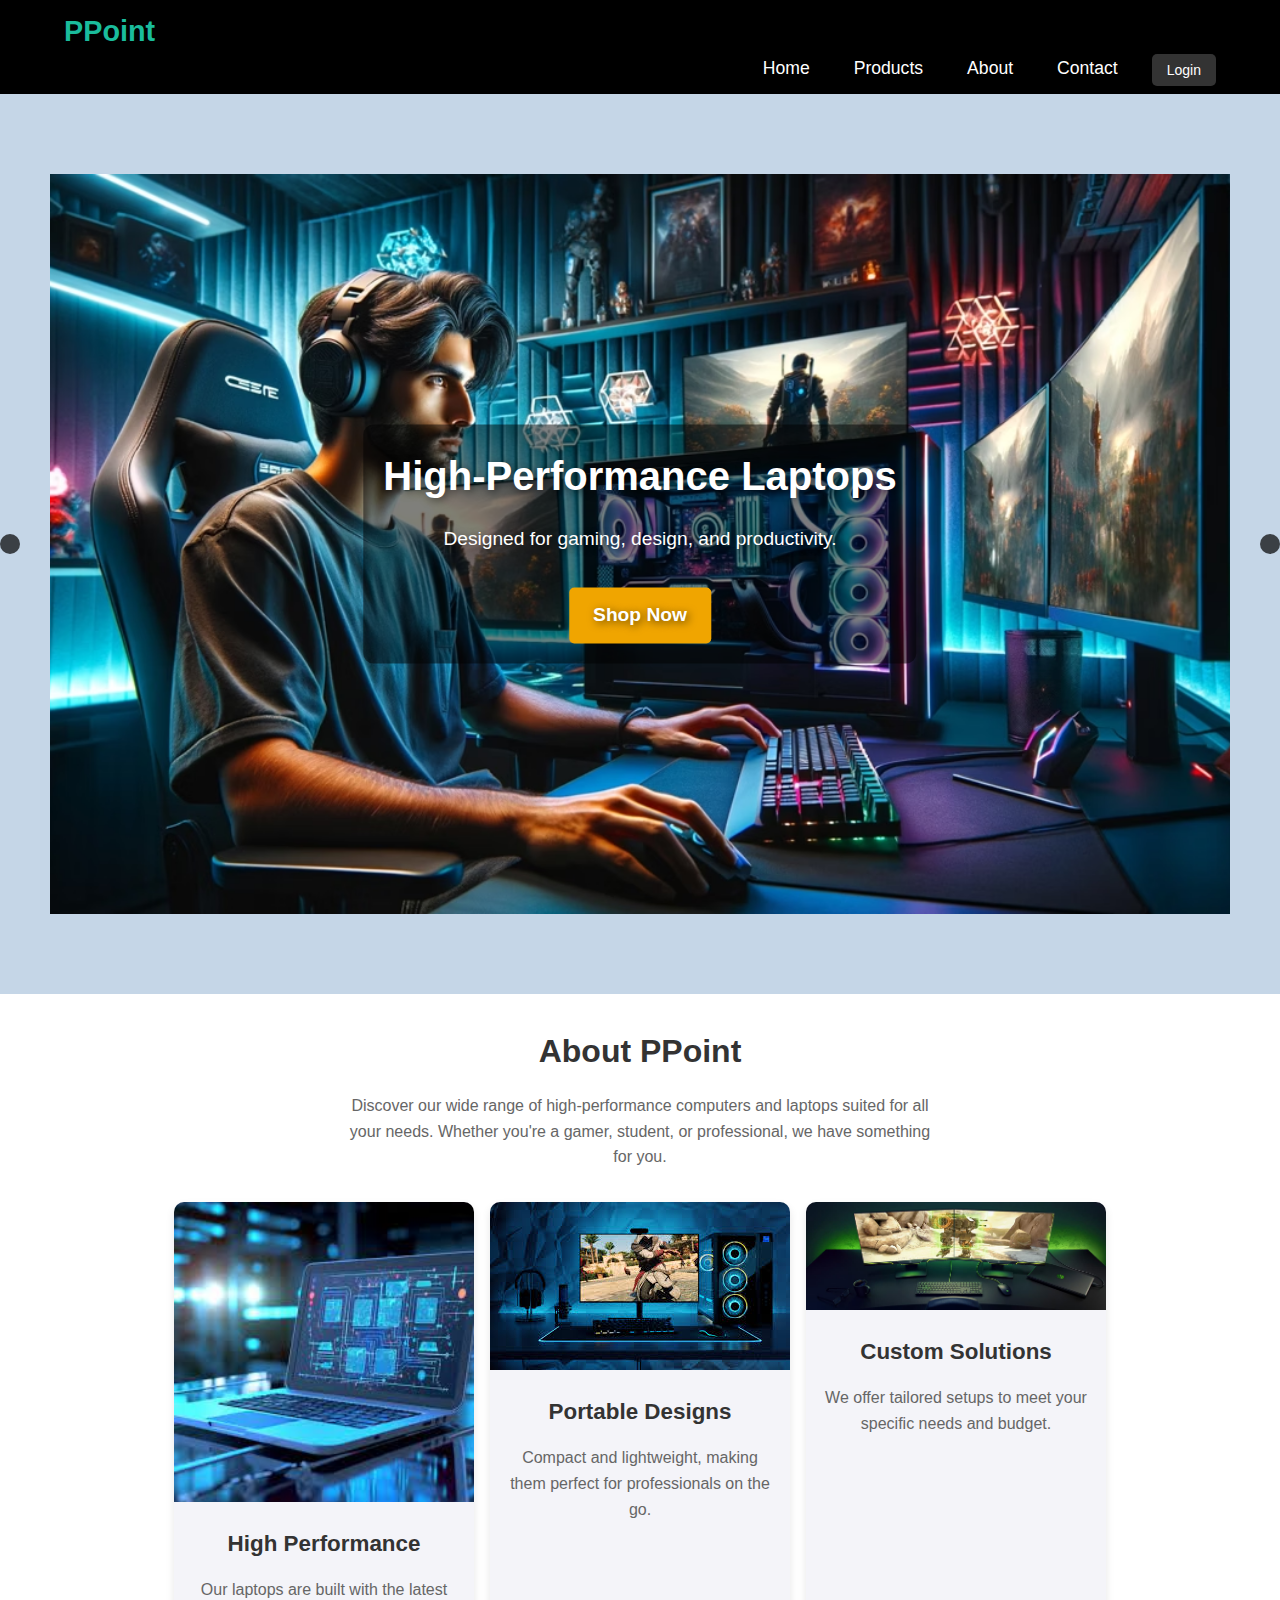
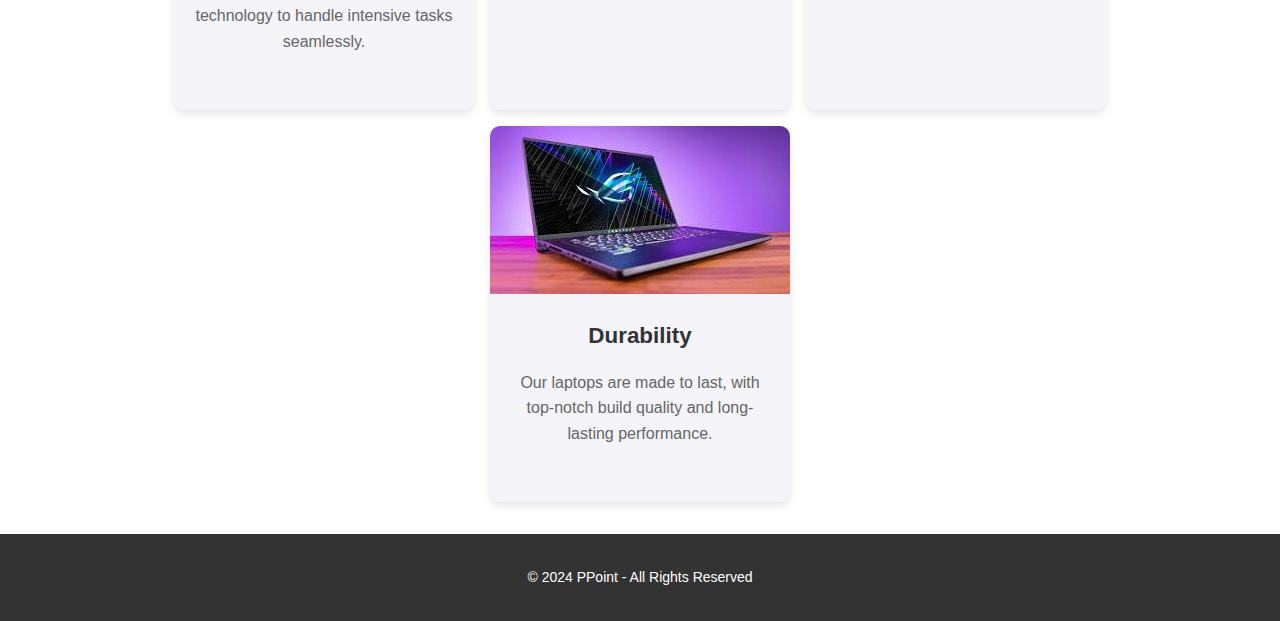
<file: onlinestore/index.html>
<!DOCTYPE html>
<html lang="en">
<head>
  <meta charset="UTF-8">
  <meta name="viewport" content="width=device-width, initial-scale=1.0">
  <title>PPoint - Computer and Laptop Shop</title>
  <link rel="stylesheet" href="style.css">
  <link rel="stylesheet" href="https://cdnjs.cloudflare.com/ajax/libs/font-awesome/6.0.0-beta3/css/all.min.css" integrity="sha384-k6RqeWeci5ZR/Lv4MR0sA0FfDOMId5s48O4M8/rT6w9LlW2z8xU4GhyoJlZsI/P" crossorigin="anonymous">
</head>
<body>
  <!-- Header -->
  <header class="header">
    <div class="container">
      <h1 class="logo">PPoint</h1>
      <nav>
        <ul class="nav-links">
          <li><a href="index.html">Home</a></li>
          <li><a href="products.html">Products</a></li>
          <li><a href="about.html">About</a></li>
          <li><a href="contact.html">Contact</a></li>
          <li><button class="login-btn">Login</button></li>
        </ul>
        <div class="hamburger">
          <i class="fas fa-bars"></i>
        </div>
      </nav>
    </div>
  </header>

  <!-- Hero Section with Slider -->
  <section class="hero">
    <div class="slider">
      <div class="slide active">
        <img src="images/computer4.avif" alt="High-Performance Laptop">
        <div class="caption">
          <h2>High-Performance Laptops</h2>
          <p>Designed for gaming, design, and productivity.</p>
          <a href="products.html" class="cta-btn">Shop Now</a>
        </div>
      </div>
      <div class="slide">
        <img src="images/computer4.avif" alt="Business Laptop">
        <div class="caption">
          <h2>Portable Designs</h2>
          <p>Lightweight and portable for professionals on the go.</p>
          <a href="products.html" class="cta-btn">Shop Now</a>
        </div>
      </div>
      <div class="slide">
        <img src="images/computer4.avif" alt="Gaming Laptop">
        <div class="caption">
          <h2>Gaming Laptops</h2>
          <p>High-end graphics and performance for serious gamers.</p>
          <a href="products.html" class="cta-btn">Shop Now</a>
        </div>
      </div>
    </div>
    <div class="slider-controls">
      <button class="prev-btn"><i class="fas fa-chevron-left"></i></button>
      <button class="next-btn"><i class="fas fa-chevron-right"></i></button>
    </div>
  </section>

  <!-- About Section -->
  <section class="about">
    <div class="container">
      <h2>About PPoint</h2>
      <p>Discover our wide range of high-performance computers and laptops suited for all your needs. Whether you're a gamer, student, or professional, we have something for you.</p>
      <div class="about-cards">
        <div class="card">
          <img src="images/computer1.jpg" alt="Laptop 1">
          <h3>High Performance</h3>
          <p>Our laptops are built with the latest technology to handle intensive tasks seamlessly.</p>
        </div>
        <div class="card">
          <img src="images/computer2.jpg" alt="Laptop 2">
          <h3>Portable Designs</h3>
          <p>Compact and lightweight, making them perfect for professionals on the go.</p>
        </div>
        <div class="card">
          <img src="images/computer3.jpg" alt="Laptop 3">
          <h3>Custom Solutions</h3>
          <p>We offer tailored setups to meet your specific needs and budget.</p>
        </div>
        <div class="card">
          <img src="images/laptop5.jpg" alt="Laptop 4">
          <h3>Durability</h3>
          <p>Our laptops are made to last, with top-notch build quality and long-lasting performance.</p>
        </div>
      </div>
    </div>
  </section>

  <!-- Product Modal -->
  <div id="productModal" class="modal">
    <div class="modal-content">
      <span class="close">&times;</span>
      <h2 id="modalTitle"></h2>
      <img id="modalImage" alt="Product Image">
      <p id="modalDescription"></p>
      <p><strong>Price:</strong> <span id="modalPrice"></span></p>
      <button class="buy-now-btn">Buy Now</button>
    </div>
  </div>

  <!-- Footer -->
  <footer>
    <div class="container">
      <p>&copy; 2024 PPoint - All Rights Reserved</p>
      <ul class="social-links">
        <li><a href="#"><i class="fab fa-facebook"></i></a></li>
        <li><a href="#"><i class="fab fa-twitter"></i></a></li>
        <li><a href="#"><i class="fab fa-instagram"></i></a></li>
        <li><a href="#"><i class="fab fa-linkedin"></i></a></li>
      </ul>
    </div>
  </footer>

  <!-- Scripts -->
  <script src="script.js"></script>
</body>
</html>
</file>
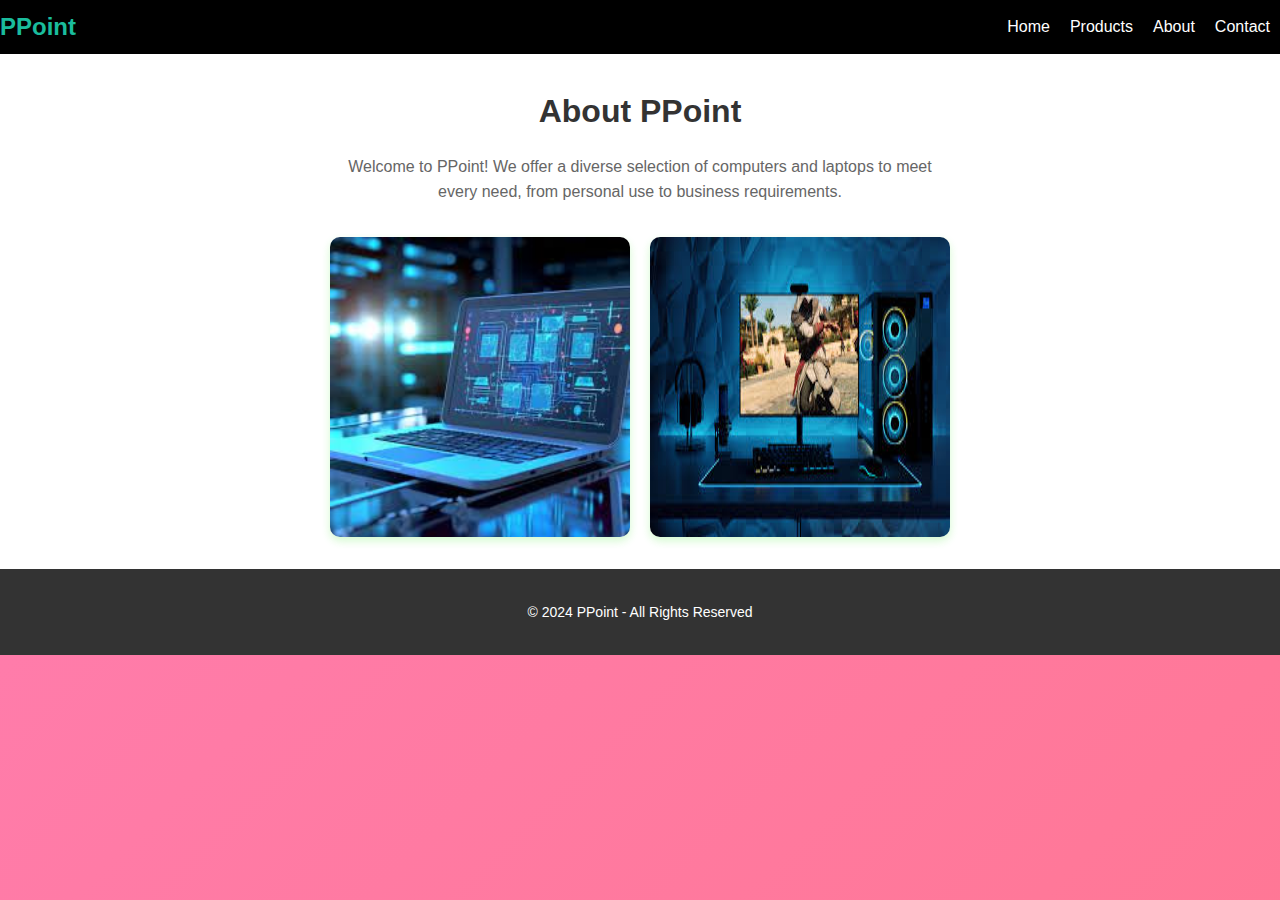
<file: onlinestore/about.html>
<!DOCTYPE html>
<html lang="en">
<head>
  <meta charset="UTF-8">
  <meta name="viewport" content="width=device-width, initial-scale=1.0">
  <title>About PPoint</title>
  <link rel="stylesheet" href="style.css">
</head>
<body>
  <header>
    <h1 class="logo">PPoint</h1>
    <nav>
      <a href="index.html">Home</a>
      <a href="products.html">Products</a>
      <a href="about.html">About</a>
      <a href="contact.html">Contact</a>
    </nav>
  </header>

  <section class="about">
    <h2>About PPoint</h2>
    <p>Welcome to PPoint! We offer a diverse selection of computers and laptops to meet every need, from personal use to business requirements.</p>
    <div class="about-images">
      <img src="images/computer1.jpg" alt="Laptop 1">
      <img src="images/computer2.jpg" alt="Laptop 2">
    </div>
  </section>

  <footer>
    <p>&copy; 2024 PPoint - All Rights Reserved</p>
  </footer>
</body>
</html>
</file>
<file: onlinestore/style.css>
/* General Reset */
* {
  margin: 0;
  padding: 0;
  box-sizing: border-box;
}

body {
  font-family: Arial, sans-serif;
  color: #333;
  background-color: #2a8b1765;
  background: linear-gradient(135deg, #ff7eb3, #ff758c, #ff677d);
  background-size: 300% 300%;
  animation: gradientBackground 6s ease infinite;
}

@keyframes gradientBackground {
  0% { background-position: 0% 50%; }
  50% { background-position: 100% 50%; }
  100% { background-position: 0% 50%; }

}

/* Header */


header nav {
  display: flex;
  align-items: center;
}

header nav a {
  margin: 0 15px;
  color: black;
  text-decoration: none;
  font-size: 16px;
}

header .login-btn {
  padding: 8px 15px;
  background-color: #333;
  color: #fff;
  border: none;
  border-radius: 5px;
  cursor: pointer;
  font-size: 14px;
}

/* Hero Section */
.hero {
  display: flex;
  align-items: center;
  padding: 80px 50px;
  background-color: #00d084;
  color: #fff;
  position: relative;
}

.hero-content {
  max-width: 50%;
}

.hero-content h2 {
  font-size: 48px;
  font-weight: bold;
  line-height: 1.2;
  margin-bottom: 15px;
}

.hero-content p {
  font-size: 18px;
  margin-bottom: 20px;
}

.cta-btn {
  display: inline-block;
  padding: 12px 30px;
  background-color: #333;
  color: #fff;
  text-decoration: none;
  border-radius: 5px;
  font-weight: bold;
  font-size: 16px;
}

.hero-image {
  position: absolute;
  right: 50px;
  top: 30px;
}

.hero-image img {
  width: 300px;
  height: auto;
  border-radius: 10px;
}

/* About Section */
.about {
  text-align: center;
  padding: 60px 50px;
  background-color: #f4f4f9;
}

.about h2 {
  font-size: 32px;
  color: #333;
  margin-bottom: 20px;
}

.about p {
  font-size: 18px;
  color: #555;
  max-width: 700px;
  margin: 0 auto 40px;
}

.about-images {
  display: flex;
  justify-content: center;
  gap: 20px;
}

.about-images img {
  width: 300px;
  height: auto;
  border-radius: 10px;
}

/* Footer */
footer {
  text-align: center;
  padding: 20px;
  background-color: #333;
  color: #fff;
  font-size: 14px;
}
/* General Styling */
body {
  font-family: Arial, sans-serif;
  background-color: #f4f4f4;
  color: #333;
  margin: 0;
  padding: 0;
}

/* About Section */
.about {
  padding: 50px;
  background-color: #f9f9f9;
  text-align: center;
}

.about h2 {
  font-size: 36px;
  margin-bottom: 20px;
  color: #333;
}

.about p {
  font-size: 18px;
  color: #555;
  max-width: 800px;
  margin: 0 auto 40px;
}

.about .about-images {
  display: flex;
  flex-wrap: wrap;
  gap: 20px;
  justify-content: center;
}

.about .about-images img {
  width: 300px;
  height: auto;
  border-radius: 10px;
  box-shadow: 0 4px 8px rgba(38, 231, 21, 0.2);
}

/* Products Section */
.products {
  padding: 50px;
  background-color: #aa3131;
  text-align: center;
}

.products h2 {
  font-size: 36px;
  margin-bottom: 20px;
  color: #802121;
}

.products p {
  font-size: 18px;
  color: #555;
  margin-bottom: 40px;
}

.products table {
  width: 100%;
  max-width: 800px;
  margin: 0 auto;
  border-collapse: collapse;
  box-shadow: 0 4px 8px rgba(0, 0, 0, 0.1);
}

.products table th, .products table td {
  padding: 15px;
  border-bottom: 1px solid #ddd;
  text-align: left;
}

.products table th {
  background-color: #16a085;
  color: #fff;
  font-weight: bold;
}

.products table td {
  color: #555;
}

/* Contact Section */
.contact {
  padding: 50px;
  background-color: #f9f9f9;
  text-align: center;
}

.contact h2 {
  font-size: 36px;
  margin-bottom: 20px;
  color: #333;
}

.contact p {
  font-size: 18px;
  color: #555;
  max-width: 800px;
  margin: 0 auto 40px;
}

.contact form {
  max-width: 600px;
  margin: 0 auto;
  display: flex;
  flex-direction: column;
  gap: 15px;
}

.contact form label {
  font-size: 16px;
  color: #333;
}

.contact form input, .contact form textarea {
  padding: 10px;
  font-size: 16px;
  border: 1px solid #ccc;
  border-radius: 5px;
  width: 100%;
}

.contact form button {
  background-color: #1abc9c;
  color: #fff;
  padding: 10px;
  font-size: 16px;
  border: none;
  cursor: pointer;
  border-radius: 5px;
}

.contact form button:hover {
  background-color: #16a085;
}

/* Footer */
footer {
  background-color: #222;
  color: #fff;
  text-align: center;
  padding: 20px;
  font-size: 14px;
}

/* Responsive Design */
@media (max-width: 768px) {
  .about .about-images, .products table {
    flex-direction: column;
    width: 100%;
  }
}
/* General Styling */
body {
  font-family: Arial, sans-serif;
  background-color: #f4f4f4;
  color: #333;
  margin: 0;
  padding: 0;
}

/* Header Styling */
header {
  display: flex;
  justify-content: space-between;
  align-items: center;
  padding: 0.5rem 0;
  background-color: black;
  
  height: auto;
}

header .logo {
  font-size: 24px;
  color: #1abc9c;
}

header nav a {
  color: #fff;
  text-decoration: none;
  margin: 0 10px;
}

header nav a:hover {
  color: #1abc9c;
}

/* Products Section */
.products {
  padding: 50px;
  background-color: white;
  text-align: center;
}

.products h2 {
  font-size: 36px;
  margin-bottom: 10px;
  color: #333;
}

.products p {
  font-size: 18px;
  color: #555;
  margin-bottom: 40px;
}

/* Product Grid Styling */
.product-grid {
  display: grid;
  grid-template-columns: repeat(auto-fit, minmax(250px, 1fr));
  gap: 20px;
}

.product-item {
  background-color: #ebe1e1;
  padding: 20px;
  border-radius: 10px;
  box-shadow: 0 4px 8px rgba(0, 0, 0, 0.1);
  text-align: center;
}

.product-item img {
  width: 100%;
  height: auto;
  border-radius: 8px;
  margin-bottom: 15px;
  box-shadow: #168a16;
}

.product-item h3 {
  font-size: 20px;
  color: #333;
  margin: 10px 0;
}

.product-item p {
  font-size: 16px;
  color: #555;
}

.product-item .price {
  font-weight: bold;
  color: #1abc9c;
  margin: 15px 0;
}

.product-item .product-btn {
  background-color: #1abc9c;
  color: #fff;
  padding: 10px 20px;
  border: none;
  border-radius: 5px;
  cursor: pointer;
  font-size: 16px;
}

.product-item .product-btn:hover {
  background-color: #168a16;
}

/* Footer Styling */
footer {
  background-color: #222;
  color: #fff;
  text-align: center;
  padding: 20px;
  font-size: 14px;
}

/* Responsive Design */
@media (max-width: 768px) {
  header nav {
    flex-direction: column;
  }

  .product-grid {
    grid-template-columns: 1fr;
  }
}
/* Modal Styling */
.modal {
  display: none; /* Hidden by default */
  position: fixed;
  top: 0;
  left: 0;
  width: 100%;
  height: 100%;
  background-color: rgba(0, 0, 0, 0.8);
  justify-content: center;
  align-items: center;
}

.modal-content {
  background-color: #fff;
  padding: 20px;
  border-radius: 8px;
  text-align: center;
  width: 80%;
  max-width: 500px;
  position: relative;
}

.modal-content img {
  max-width: 100%;
  height: auto;
  margin-bottom: 15px;
}

.close {
  position: absolute;
  top: 10px;
  right: 15px;
  font-size: 20px;
  cursor: pointer;
}
.buy-now-btn {
  background-color: #28a745; /* Green background */
  color: white; /* White text */
  padding: 12px 25px;
  font-size: 18px;
  cursor: pointer;
  border: none;
  border-radius: 5px;
  transition: background-color 0.3s, transform 0.2s;
  margin-top: 20px;
}

.buy-now-btn:hover {
  background-color: #218838; /* Darker green */
  transform: scale(1.05); /* Slight zoom effect */
}

.buy-now-btn:focus {
  outline: none;
}
/* Hero Section Styles */
.hero {
  position: relative;
  overflow: hidden;
  background-color: #c5d6e7;
}

.slider {
  display: flex;
  transition: transform 0.5s ease-in-out;
}

.slide {
  min-width: 100%;
  position: relative;
  display: flex;
  align-items: center;
  justify-content: center;
  flex-shrink: 0;
}

.slide img {
  width: 100%;
  height: auto;
}

.caption {
  position: absolute;
  color: #fff;
  text-align: center;
  background: rgba(0, 0, 0, 0.5);
  padding: 20px;
  border-radius: 10px;
}

.slider-controls {
  position: absolute;
  top: 50%;
  width: 100%;
  display: flex;
  justify-content: space-between;
  transform: translateY(-50%);
}

.slider-controls button {
  background: #000;
  color: #fff;
  border: none;
  padding: 10px;
  border-radius: 50%;
  cursor: pointer;
  opacity: 0.7;
}

.slider-controls button:hover {
  opacity: 1;
}

/* Add Media Query for Responsive Design */
@media screen and (max-width: 768px) {
  .caption {
    font-size: 14px;
  }
}
/* General Styles */
* {
  margin: 0;
  padding: 0;
  box-sizing: border-box;
}

body {
  font-family: Arial, sans-serif;
  background-color: #f4f4f9;
  color: #333;
  line-height: 1.6;
}

.container {
  width: 90%;
  max-width: 1200px;
  margin: auto;
}

/* Header */


.header .logo {
  font-size: 1.8rem;
  font-weight: bold;
}

.header nav {
  display: flex;
  align-items: center;
}

.nav-links {
  list-style: none;
  display: flex;
  margin-left: auto;
}

.nav-links li {
  margin-left: 1.5rem;
}

.nav-links a {
  color: #fff;
  text-decoration: none;
  font-size: 1.1rem;
  transition: color 0.3s;
}

.nav-links a:hover {
  color: #f0a500;
}

.login-btn {
  background-color: #f0a500;
  color: #fff;
  border: none;
  padding: 0.5rem 1rem;
  font-size: 1rem;
  cursor: pointer;
  transition: background-color 0.3s;
}

.login-btn:hover {
  background-color: #cc8500;
}

.hamburger {
  display: none;
  cursor: pointer;
  font-size: 1.5rem;
}

.hamburger i {
  color: #fff;
}

/* Hero Section with Slider */
.hero {
  position: relative;
  overflow: hidden;
}

.slider {
  display: flex;
  transition: transform 0.5s ease;
}

.slide {
  min-width: 100%;
  position: relative;
}

.slide img {
  width: 100%;
  height: auto;
}

.caption {
  position: absolute;
  top: 50%;
  left: 50%;
  transform: translate(-50%, -50%);
  color: #fff;
  text-align: center;
  text-shadow: 2px 2px 8px rgba(0, 0, 0, 0.6);
}

.caption h2 {
  font-size: 2.5rem;
}

.caption p {
  font-size: 1.2rem;
}

.cta-btn {
  display: inline-block;
  margin-top: 1rem;
  padding: 0.8rem 1.5rem;
  background-color: #f0a500;
  color: #fff;
  text-decoration: none;
  font-size: 1.2rem;
  border-radius: 5px;
  transition: background-color 0.3s;
}

.cta-btn:hover {
  background-color: #cc8500;
}

/* Slider Controls */
.slider-controls {
  position: absolute;
  top: 50%;
  width: 100%;
  display: flex;
  justify-content: space-between;
  transform: translateY(-50%);
}

.prev-btn, .next-btn {
  background-color: rgba(0, 0, 0, 0.5);
  color: #fff;
  border: none;
  padding: 0.8rem;
  cursor: pointer;
  font-size: 1.5rem;
  transition: background-color 0.3s;
}

.prev-btn:hover, .next-btn:hover {
  background-color: rgba(0, 0, 0, 0.7);
}

/* About Section */
.about {
  background-color: #fff;
  padding: 2rem 0;
  text-align: center;
}

.about h2 {
  font-size: 2rem;
  color: #333;
  margin-bottom: 1rem;
}

.about p {
  max-width: 600px;
  margin: auto;
  font-size: 1rem;
  color: #666;
  margin-bottom: 2rem;
}

.about-cards {
  display: flex;
  flex-wrap: wrap;
  gap: 1rem;
  justify-content: center;
}

.card {
  background-color: #f4f4f9;
  width: 300px;
  border-radius: 10px;
  overflow: hidden;
  box-shadow: 0 4px 8px rgba(0, 0, 0, 0.1);
  text-align: center;
  transition: transform 0.3s;
}

.card:hover {
  transform: scale(1.05);
}

.card img {
  width: 100%;
  height: auto;
}

.card h3 {
  font-size: 1.4rem;
  margin: 1rem 0;
  color: #333;
}

.card p {
  padding: 0 1rem 1.5rem;
  color: #666;
}

/* Footer */
footer {
  background-color: #333;
  color: #fff;
  padding: 1rem 0;
  text-align: center;
}

footer p {
  margin: 1rem 0;
}

.social-links {
  list-style: none;
  display: flex;
  justify-content: center;
  gap: 1rem;
}

.social-links li a {
  color: blue;
  font-size: 1.2rem;
  transition: color 0.3s;
}

.social-links li a:hover {
  color: #f0a500;
}

/* Responsive Design */
@media (max-width: 768px) {
  .nav-links {
    display: none;
    flex-direction: column;
    gap: 1rem;
  }

  .nav-links.active {
    display: flex;
  }

  .hamburger {
    display: block;
  }

  .about-cards {
    flex-direction: column;
  }

  .slider-controls {
    display: none;
  }

  .caption h2 {
    font-size: 2rem;
  }

  .caption p {
    font-size: 1rem;
  }
}
/* Container for the hero section */
.hero {
  position: relative; /* For proper positioning of child elements */
  width: 100%;
  height: 100vh; /* Full viewport height */
  overflow: hidden; /* Hide overflow */
  display: flex;
  align-items: center;
  justify-content: center; /* Center items horizontally */
  color: white; /* Default text color for captions */
}

.hero .slider {
  display: flex;
  width: 100%;
  height: 100%;
}

.hero .slide {
  min-width: 100%; /* Each slide takes full width */
  position: relative; /* For positioning caption elements */
  display: flex;
  align-items: center;
  justify-content: center;
  overflow: hidden;
}

.hero .caption {
  position: absolute;
  z-index: 2; /* Ensure it appears on top of the image */
  text-align: center;
  max-width: 80%;
  color: white;
}

.hero .caption h2 {
  font-size: 2.5rem; /* Adjust size as needed */
  margin-bottom: 1rem;
}

.hero .caption p {
  font-size: 1.2rem;
  margin-bottom: 1rem;
}

.hero .cta-btn {
  display: inline-block;
  background-color: #f0a500;
  color: #fff;
  text-decoration: none;
  padding: 0.8rem 1.5rem;
  font-size: 1.2rem;
  border-radius: 5px;
  transition: background-color 0.3s;
}

.hero .cta-btn:hover {
  background-color: #cc8500;
}

/* Ensure image covers full slide area */
.hero .slide img {
  width: 100%;
  height: 100%;
  object-fit: cover; /* Maintain aspect ratio and cover the area */
  position: absolute;
  z-index: 1; /* Place behind the text and button */
}

/* Responsive Design */
@media screen and (max-width: 768px) {
  .hero .caption h2 {
    font-size: 2rem;
  }

  .hero .caption p {
    font-size: 1rem;
  }

  .hero .cta-btn {
    font-size: 1rem;
    padding: 0.5rem 1rem;
  }
}
/* Styling for buttons */
.slider-controls {
  position: absolute;
  top: 50%;
  left: 0;
  width: 100%;
  display: flex;
  justify-content: space-between;
  transform: translateY(-50%); /* Center the buttons vertically */
  z-index: 10; /* Make sure buttons are above slides */
}

.prev-btn,
.next-btn {
  background-color: rgba(0, 0, 0, 0.5);
  color: white;
  border: none;
  padding: 10px;
  cursor: pointer;
  font-size: 20px;
}

.prev-btn:hover,
.next-btn:hover {
  background-color: rgba(0, 0, 0, 0.7); /* Darken on hover */
}

/* Font Awesome Icon Styling for the buttons (if using Font Awesome icons) */
.fas {
  font-size: 1.5em;
}
/* Slider container */
.hero .slider {
  display: flex;
  width: 100%;
  height: 100%;
  transition: transform 0.5s ease;
}

/* Individual slides */
.hero .slide {
  min-width: 100%; /* Each slide takes up 100% of the container width */
  transition: transform 0.5s ease;
  position: relative;
}
</file>
